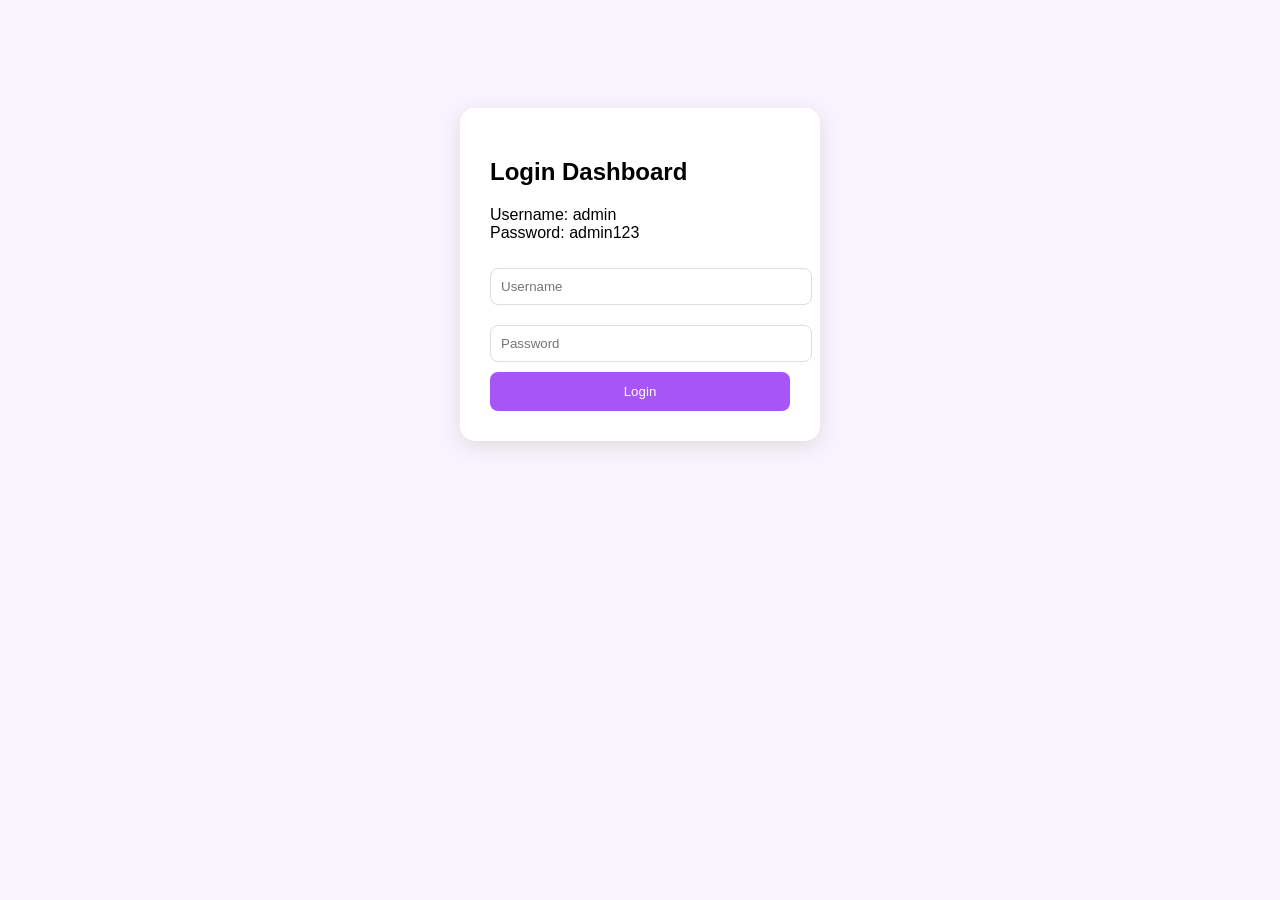
<file: templates/login.html>
<!DOCTYPE html>
<html><head><title>Login</title>
<style>body{font-family:sans-serif;display:flex;justify-content:center;padding-top:100px;background:#f9f3ff}form{background:white;padding:30px;border-radius:15px;box-shadow:0 5px 20px #ddd;width:300px}input{width:100%;padding:10px;margin:10px 0;border:1px solid #ddd;border-radius:8px}button{width:100%;padding:12px;background:#a855f7;color:white;border:none;border-radius:8px;cursor:pointer}</style>
</head><body>
<form method="POST">
<h2>Login Dashboard</h2>
<p>Username: admin<br>Password: admin123</p>
<input name="username" placeholder="Username" required>
<input name="password" type="password" placeholder="Password" required>
<button>Login</button>
</form></body></html>
</file>
